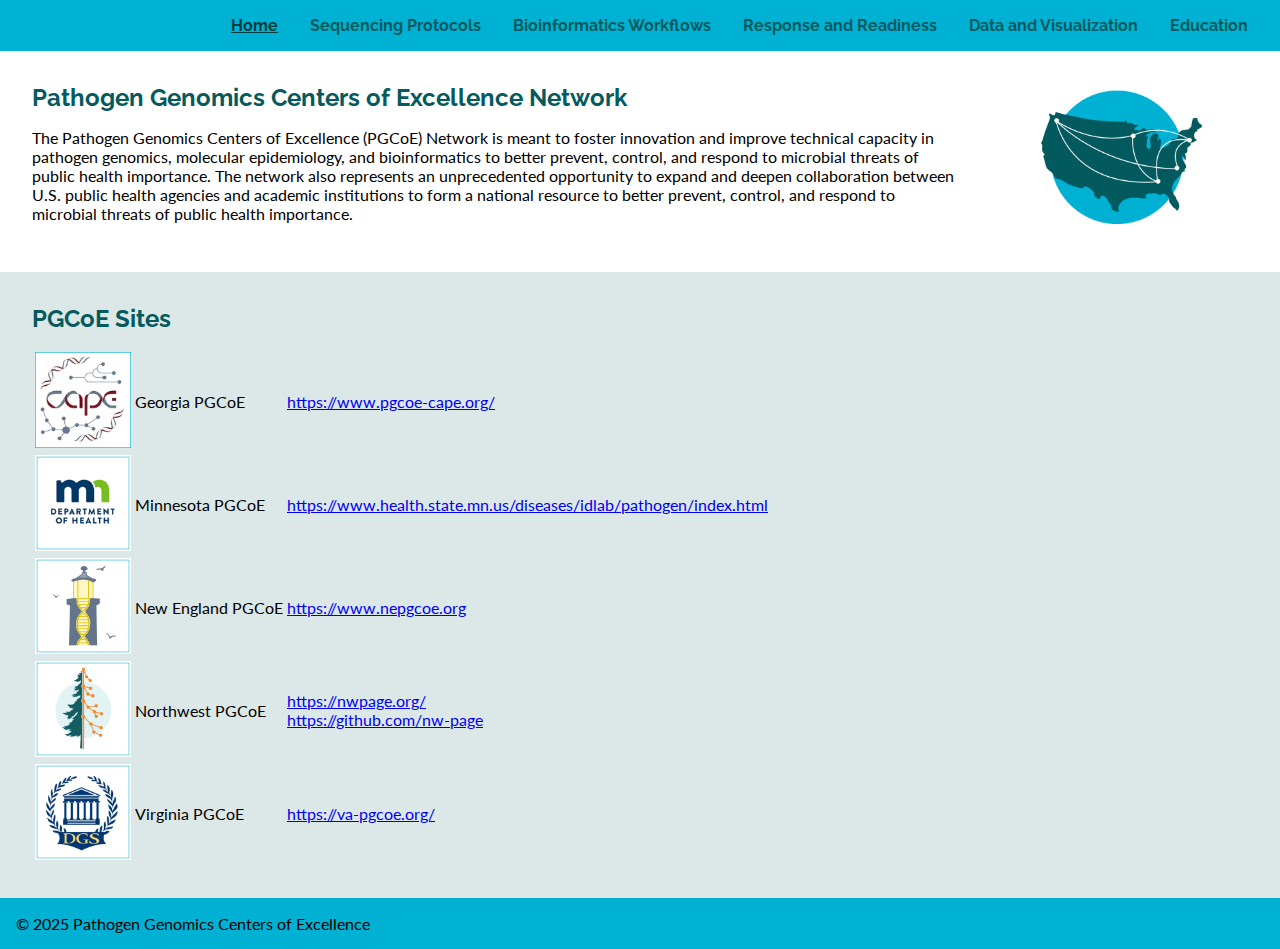
<file: index.html>
<!DOCTYPE html>
<html lang="en">
<head>
  <meta charset="UTF-8">
  <title>PGCoE Network</title>

  <link rel="stylesheet" href="css/styles.css">
  <link href="https://fonts.googleapis.com/css2?family=Lato&family=Raleway:wght@400;700&display=swap" rel="stylesheet">
  
  <style>
    #content {
      margin: 0;
      padding: 0;
    }

    .activePage {
      text-decoration: underline;
      font-weight: bold;
      color: #033C3F; 
      }
  </style>
</head>
  
<body>
  <nav>
    <a href="./"><span class="activePage">Home</span></a>
    <a href="./protocols.html">Sequencing Protocols</a>
    <a href="./workflows.html">Bioinformatics Workflows</a>
    <a href="./response.html">Response and Readiness</a>
    <a href="./dataviz.html">Data and Visualization</a>
    <a href="./education.html">Education</a>
  </nav>

  <div class="top-container">
    <div class="content">
      <h2>Pathogen Genomics Centers of Excellence Network</h2>
      <p>The Pathogen Genomics Centers of Excellence (PGCoE) Network is meant to foster innovation and improve technical capacity in pathogen genomics, molecular epidemiology, and bioinformatics to better prevent, control, and respond to microbial threats of public health importance. The network also represents an unprecedented opportunity to expand and deepen collaboration between U.S. public health agencies and academic institutions to form a national resource to better prevent, control, and respond to microbial threats of public health importance.</p>
    </div>
    <div>
      <img src="img/pgcoe-network-graphic-element.png" alt="PGCoE logo">
    </div>
  </div>

  <div class="bottom-container">
    <h2>PGCoE Sites</h2>
      <table>
      <tr class="row">
        <td><img src="img/logo_square-GA.png" style="width: 6rem;"></td>
        <td>Georgia PGCoE</td>
        <td><a href="https://www.pgcoe-cape.org/">https://www.pgcoe-cape.org/</a></td>
      </tr>
      <tr class="row">
        <td><img src="img/logo_square-MN.png" style="width: 6rem;"></td>
        <td>Minnesota PGCoE</td>
        <td><a href="https://www.health.state.mn.us/diseases/idlab/pathogen/index.html">https://www.health.state.mn.us/diseases/idlab/pathogen/index.html</a></td>
      </tr>
      <tr class="row">
        <td><img src="img/logo_square-NE.png" style="width: 6rem;"></td>
        <td>New England PGCoE</td>
        <td><a href="https://www.nepgcoe.org">https://www.nepgcoe.org</a></td>
      </tr>
      <tr class="row">
        <td><img src="img/logo_square-NW.png" style="width: 6rem;"></td>
        <td>Northwest PGCoE</td>
        <td><a href="https://nwpage.org/">https://nwpage.org/</a><br><a href="https://github.com/nw-page">https://github.com/nw-page</a></td>
      </tr>
      <tr class="row">
        <td><img src="img/logo_square-VA.png" style="width: 6rem;"></td>
        <td>Virginia PGCoE</td>
        <td><a href="https://va-pgcoe.org/">https://va-pgcoe.org/</a></td>
      </tr>
    </table>

</div>

  <footer>
    <p>&copy; 2025 Pathogen Genomics Centers of Excellence</p>
  </footer>
    
</body>
</html>
</file>
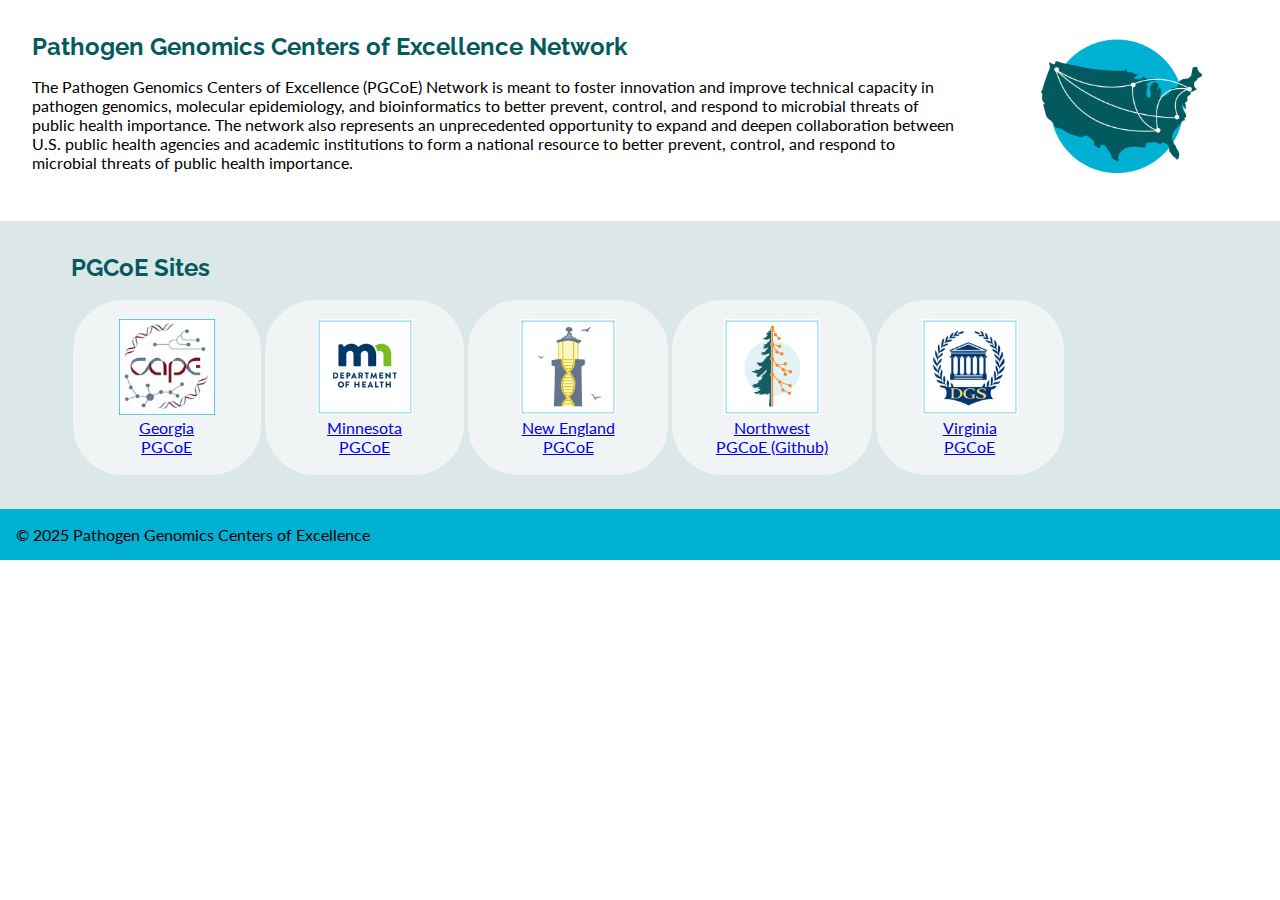
<file: about.html>
<!DOCTYPE html>
<html lang="en">
<head>
  <meta charset="UTF-8">
  <title>Splash template</title>

  <link rel="stylesheet" href="css/styles.css">
  <link href="https://fonts.googleapis.com/css2?family=Lato&family=Raleway:wght@400;700&display=swap" rel="stylesheet">
  
  <style>
    #content {
      margin: 0;
      padding: 0;
    }

    .rounded-box {
      /* Defines the border style, width, and color */
      border: 2px solid #F0F4F5;
      /* Rounds all four corners with a 25-pixel radius */
      border-radius: 50px;
      background-color: #F0F4F5;
      /* Adds some space inside the box for content */
      padding: 1px;
      }

    figure {
  text-align: center; /* Centers the image and figcaption */
      }
      
  </style>
</head>
  
<body>
  <div class="top-container">
    <div class="content">
      <h2>Pathogen Genomics Centers of Excellence Network</h2>
      <p>The Pathogen Genomics Centers of Excellence (PGCoE) Network is meant to foster innovation and improve technical capacity in pathogen genomics, molecular epidemiology, and bioinformatics to better prevent, control, and respond to microbial threats of public health importance. The network also represents an unprecedented opportunity to expand and deepen collaboration between U.S. public health agencies and academic institutions to form a national resource to better prevent, control, and respond to microbial threats of public health importance.</p>
    </div>
    <div>
      <img src="img/pgcoe-network-graphic-element.png" alt="PGCoE logo">
    </div>
  </div>

  <div class="bottom-container">
    <div id="contentBox" style="margin:auto; width=100%">
    <h2>PGCoE Sites</h2>
        <div id="column1" class="rounded-box" style="float:left; margin:2px; width:16%;">
          <figure>
            <img src="img/logo_square-GA.png" alt="GA PGCoE logo" style="width: 6rem;">
            <figcaption><a href="https://www.pgcoe-cape.org/">Georgia PGCoE</a></figcaption>
          </figure>
        </div>
        <div id="column2" class="rounded-box" style="float:left; margin:2px; width:17%;">
          <figure>
            <img src="img/logo_square-MN.png" alt="MN PGCoE logo" style="width: 6rem;">
            <figcaption><a href="https://www.health.state.mn.us/">Minnesota PGCoE</a></figcaption>
          </figure>
        </div>
        <div id="column3" class="rounded-box" style="float:left; margin:2px; width:17%;">
          <figure>
            <img src="img/logo_square-NE.png" alt="NE PGCoE logo" style="width: 6rem;">
            <figcaption><a href="https://www.nepgcoe.org">New England PGCoE</a></figcaption>
          </figure>
        </div>
        <div id="column4" class="rounded-box" style="float:left; margin:2px; width:17%;">
          <figure>
            <img src="img/logo_square-NW.png" alt="NW PGCoE logo" style="width: 6rem;">
            <figcaption><a href="https://nwpage.org/">Northwest PGCoE </a><a href="https://github.com/nw-page">(Github)</a></figcaption>
          </figure>
        </div>
        <div id="column5" class="rounded-box" style="float:left; margin:2px; width:16%;">
          <figure>
            <img src="img/logo_square-VA.png" alt="VA PGCoE logo" style="width: 6rem;">
            <figcaption><a href="https://va-pgcoe.org/">Virginia PGCoE</a></figcaption>
          </figure>
        </div>
      </div>

  </div>

    <footer>
      <p>&copy; 2025 Pathogen Genomics Centers of Excellence</p>
    </footer>
    
  </body>
</html>
</file>
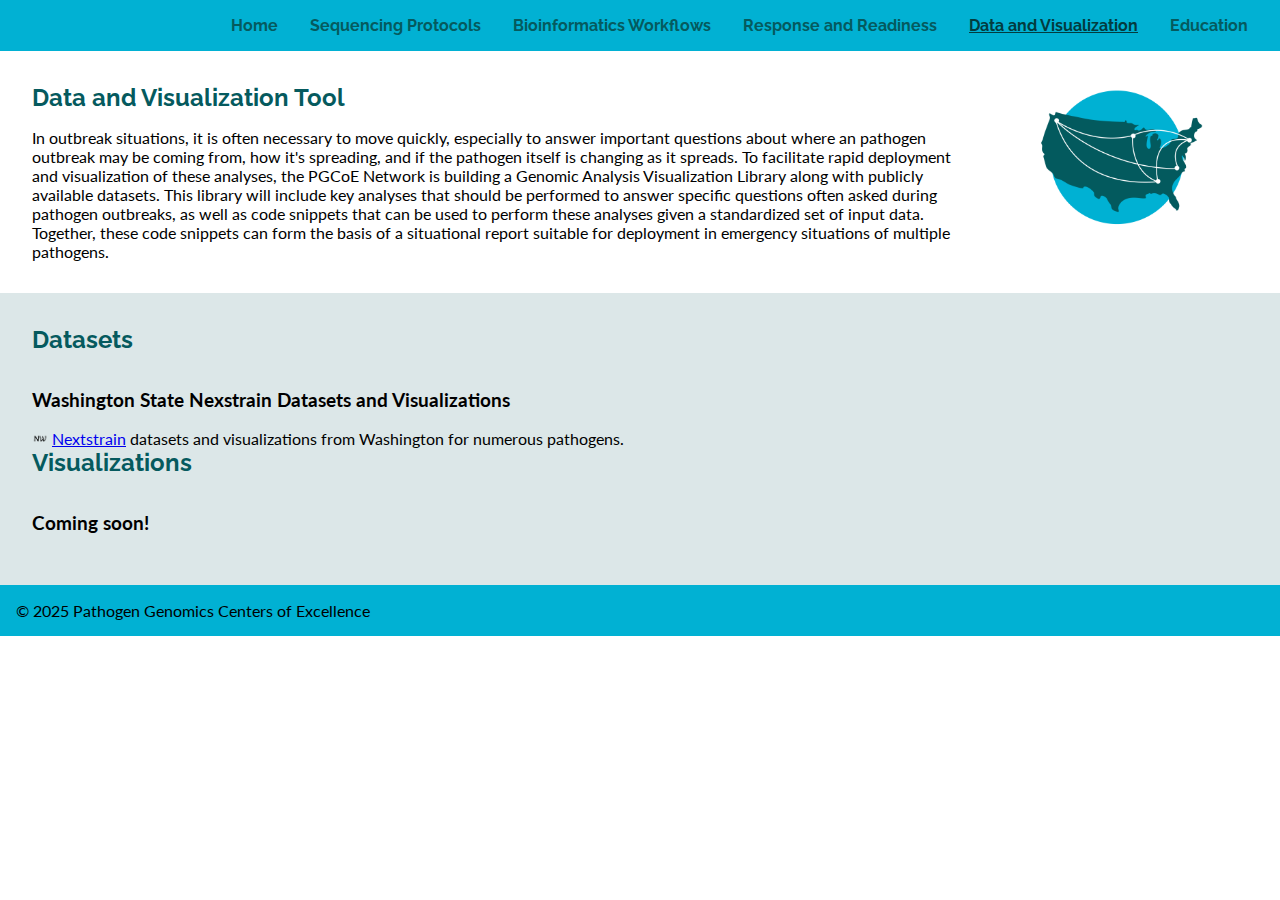
<file: data.html>
<!DOCTYPE html>
<html lang="en">
<head>
  <meta charset="UTF-8">
  <title>PGCoE Network - Data & Visualization Tools</title>

  <link rel="stylesheet" href="css/styles.css">
  <link href="https://fonts.googleapis.com/css2?family=Lato&family=Raleway:wght@400;700&display=swap" rel="stylesheet">
  
  <style>
    #content {
      margin: 0;
      padding: 0;
    }

    .activePage {
      text-decoration: underline;
      font-weight: bold;
      color: #033C3F; 
      }
  </style>
</head>
  
<body>
  <nav>
    <a href="./">Home</a>
    <a href="./protocols.html">Sequencing Protocols</a>
    <a href="./workflows.html">Bioinformatics Workflows</a>
    <a href="./response.html">Response and Readiness</a>
    <a href="./data.html"><span class="activePage">Data and Visualization</span></a>
    <a href="./education.html">Education</a>
  </nav>

  <div class="top-container">
      <div class="content">
        <h2>Data and Visualization Tool</h2>
        <p>In outbreak situations, it is often necessary to move quickly, especially to answer important questions about where an pathogen outbreak may be coming from, how it's spreading, and if the pathogen itself is changing as it spreads. To facilitate rapid deployment and visualization of these analyses, the PGCoE Network is building a Genomic Analysis Visualization Library along with publicly available datasets. This library will include key analyses that should be performed to answer specific questions often asked during pathogen outbreaks, as well as code snippets that can be used to perform these analyses given a standardized set of input data. Together, these code snippets can form the basis of a situational report suitable for deployment in emergency situations of multiple pathogens.<p>
      </div>
      <div>
        <img src="img/pgcoe-network-graphic-element.png" alt="PGCoE logo">
      </div>
    </div>
  
    <div class="bottom-container">
      <h2>Datasets</h2>
      <div class="outer">
        <h3>Washington State Nexstrain Datasets and Visualizations</h3>
        <p><a href="https://nwpage.org/"><img style="display:inline-block; height:1em; width:auto; transform:translate(0, 0.1em)" src="img/icon_square-NW.png"></a> <a href="https://nextstrain.org/groups/wadoh">Nextstrain</a> datasets and visualizations from Washington for numerous pathogens.</p>       
	  </div>

      <h2>Visualizations</h2>
      <div class="outer">
        <h3>Coming soon!</h3>
      </div>
    </div>

  <footer>
    <p>&copy; 2025 Pathogen Genomics Centers of Excellence</p>
  </footer>
    
</body>
</html>
</file>
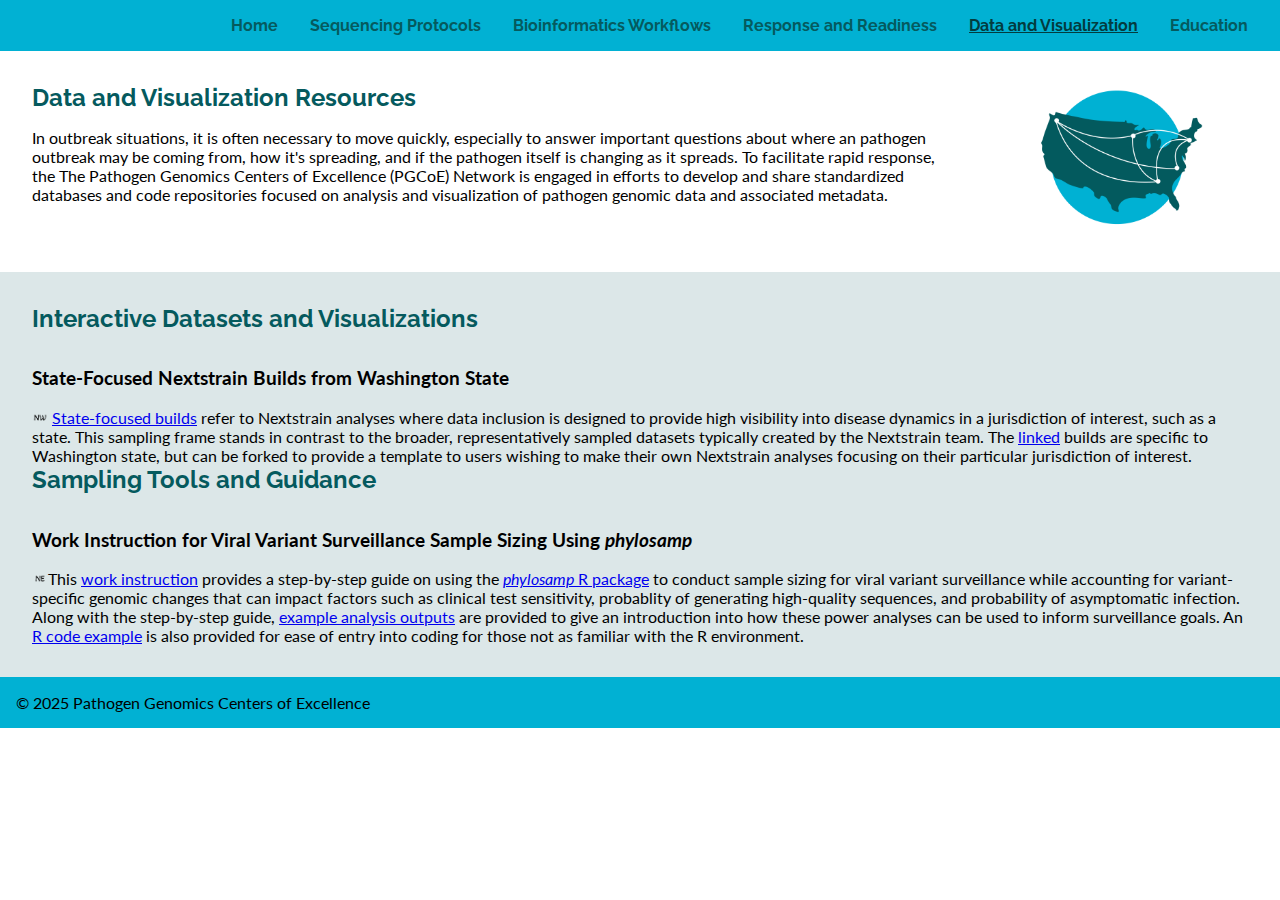
<file: dataviz.html>
<!DOCTYPE html>
<html lang="en">
<head>
  <meta charset="UTF-8">
  <title>PGCoE Network - Data & Visualization Tools</title>

  <link rel="stylesheet" href="css/styles.css">
  <link href="https://fonts.googleapis.com/css2?family=Lato&family=Raleway:wght@400;700&display=swap" rel="stylesheet">
  
  <style>
    #content {
      margin: 0;
      padding: 0;
    }

    .activePage {
      text-decoration: underline;
      font-weight: bold;
      color: #033C3F; 
      }
  </style>
</head>
  
<body>
  <nav>
    <a href="./">Home</a>
    <a href="./protocols.html">Sequencing Protocols</a>
    <a href="./workflows.html">Bioinformatics Workflows</a>
    <a href="./response.html">Response and Readiness</a>
    <a href="./dataviz.html"><span class="activePage">Data and Visualization</span></a>
    <a href="./education.html">Education</a>
  </nav>

  <div class="top-container">
      <div class="content">
        <h2>Data and Visualization Resources</h2>
        <p>In outbreak situations, it is often necessary to move quickly, especially to answer important questions about where an pathogen outbreak may be coming from, how it's spreading, and if the pathogen itself is changing as it spreads. To facilitate rapid response, the The Pathogen Genomics Centers of Excellence (PGCoE) Network is engaged in efforts to develop and share standardized databases and code repositories focused on analysis and visualization of pathogen genomic data and associated metadata.<p>
      </div>
      <div>
        <img src="img/pgcoe-network-graphic-element.png" alt="PGCoE logo">
      </div>
    </div>
  
    <div class="bottom-container">
      <h2>Interactive Datasets and Visualizations</h2>
      <div class="outer">
        <h3>State-Focused Nextstrain Builds from Washington State</h3>
        <p><a href="https://nwpage.org/"><img style="display:inline-block; height:1em; width:auto; transform:translate(0, 0.1em)" src="img/icon_square-NW.png"></a> <a href="https://nextstrain.org/groups/wadoh">State-focused builds</a> refer to Nextstrain analyses where data inclusion is designed to provide high visibility into disease dynamics in a jurisdiction of interest, such as a state. This sampling frame stands in contrast to the broader, representatively sampled datasets typically created by the Nextstrain team. The <a href="https://nextstrain.org/groups/wadoh">linked</a> builds are specific to Washington state, but can be forked to provide a template to users wishing to make their own Nextstrain analyses focusing on their particular jurisdiction of interest.</p>       
	  </div>
      <h2>Sampling Tools and Guidance</h2>
      <div class="outer">
        <h3>Work Instruction for Viral Variant Surveillance Sample Sizing Using <em>phylosamp</em></h3>
        <p><a href=""><img style="display:inline-block; height:1em; width:auto; transform:translate(0, 0.1em)" src="img/icon_square-NE.png"></a>This <a href="files/right_sizing_work_instruction.pdf">work instruction</a> provides a step-by-step guide on using the <a href="https://github.com/HopkinsIDD/phylosamp"><em>phylosamp</em> R package</a> to conduct sample sizing for viral variant surveillance while accounting for variant-specific genomic changes that can impact factors such as clinical test sensitivity, probablity of generating high-quality sequences, and probability of asymptomatic infection. Along with the step-by-step guide, <a href="files/right_sizing_examples.pdf">example analysis outputs</a> are provided to give an introduction into how these power analyses can be used to inform surveillance goals. An <a href="files/right_sizing_code_correctedformat.pdf">R code example</a> is also provided for ease of entry into coding for those not as familiar with the R environment.</p>
      </div>
    </div>

  <footer>
    <p>&copy; 2025 Pathogen Genomics Centers of Excellence</p>
  </footer>
    
</body>
</html>
</file>
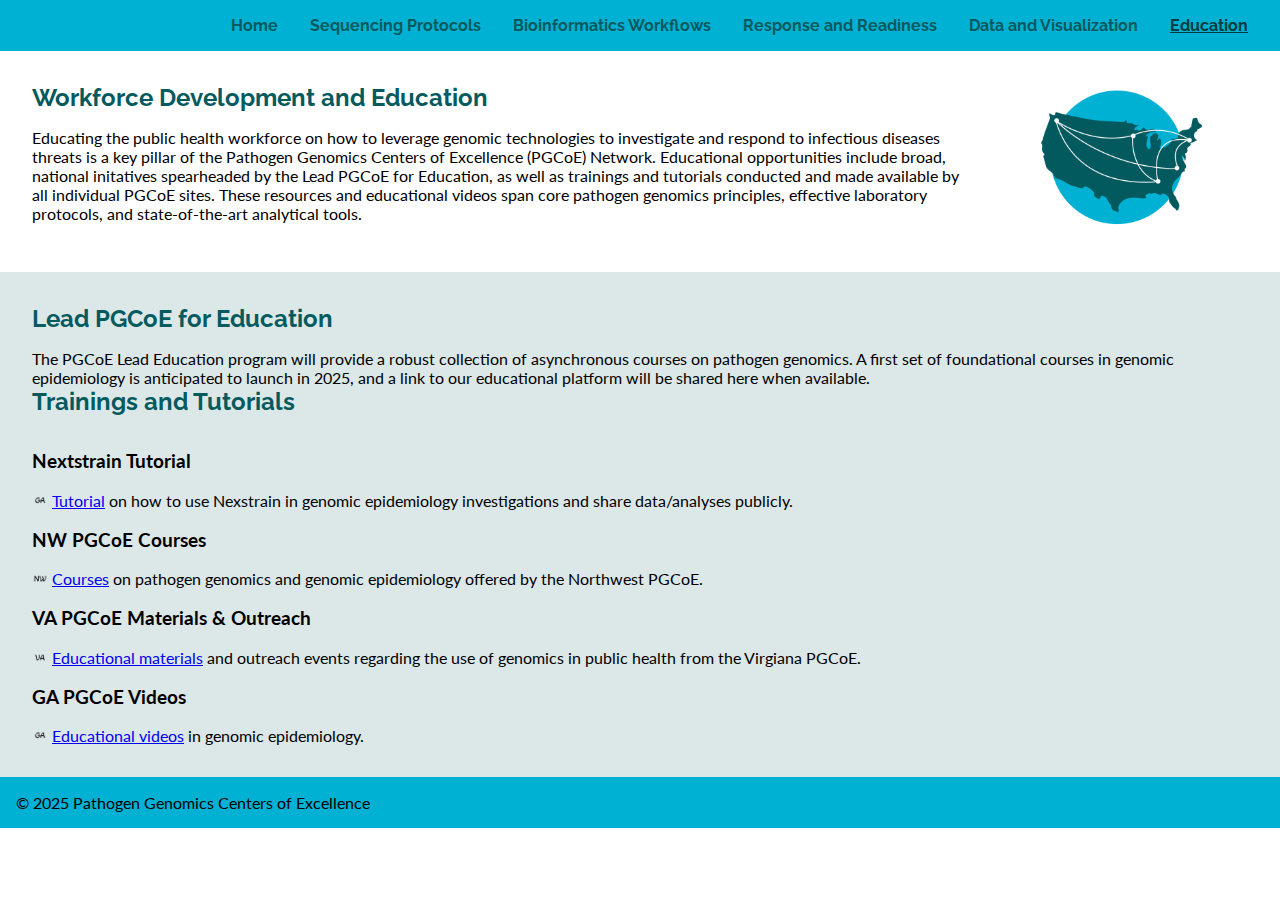
<file: education.html>
<!DOCTYPE html>
<html lang="en">
<head>
  <meta charset="UTF-8">
  <title>PGCoE Network - Education</title>

  <link rel="stylesheet" href="css/styles.css">
  <link href="https://fonts.googleapis.com/css2?family=Lato&family=Raleway:wght@400;700&display=swap" rel="stylesheet">
  
  <style>
    #content {
      margin: 0;
      padding: 0;
    }

    .activePage {
      text-decoration: underline;
      font-weight: bold;
      color: #033C3F; 
      }
  </style>
</head>
  
<body>
  <nav>
    <a href="./">Home</a>
    <a href="./protocols.html">Sequencing Protocols</a>
    <a href="./workflows.html">Bioinformatics Workflows</a>
    <a href="./response.html">Response and Readiness</a>
    <a href="./dataviz.html">Data and Visualization</a>
    <a href="./education.html"><span class="activePage">Education</span></a>
  </nav>

  <div class="top-container">
      <div class="content">
        <h2>Workforce Development and Education</h2>
        <p>Educating the public health workforce on how to leverage genomic technologies to investigate and respond to infectious diseases threats is a key pillar of the Pathogen Genomics Centers of Excellence (PGCoE) Network. Educational opportunities include broad, national initatives spearheaded by the Lead PGCoE for Education, as well as trainings and tutorials conducted and made available by all individual PGCoE sites. These resources and educational videos span core pathogen genomics principles, effective laboratory protocols, and state-of-the-art analytical tools.<p>
      </div>
      <div>
        <img src="img/pgcoe-network-graphic-element.png" alt="PGCoE logo">
      </div>
    </div>
  
    <div class="bottom-container">
      <h2>Lead PGCoE for Education</h2>
      <div class="outer">
        <p>The PGCoE Lead Education program will provide a robust collection of asynchronous courses on pathogen genomics. A first set of foundational courses in genomic epidemiology is anticipated to launch in 2025, and a link to our educational platform will be shared here when available.</p>
      </div>

      <h2>Trainings and Tutorials</h2>
      <div class="outer">
        <h3>Nextstrain Tutorial</h3>
        <p><a href="https://www.pgcoe-cape.org/"><img style="display:inline-block; height:1em; width:auto; transform:translate(0, 0.1em)" src="img/icon_square-GA.png"></a> <a href="https://github.com/PGCoE-CAPE/Tutorials">Tutorial</a> on how to use Nexstrain in genomic epidemiology investigations and share data/analyses publicly.</p>
        
        <h3>NW PGCoE Courses</h3>
        <p><a href="https://nwpage.org/"><img style="display:inline-block; height:1em; width:auto; transform:translate(0, 0.1em)" src="img/icon_square-NW.png"></a> <a href="https://nwpage.org/educational-resources">Courses</a> on pathogen genomics and genomic epidemiology offered by the Northwest PGCoE.</p>
	  
        <h3>VA PGCoE Materials & Outreach</h3>
        <p><a href="https://va-pgcoe.org/"><img style="display:inline-block; height:1em; width:auto; transform:translate(0, 0.1em)" src="img/icon_square-VA.png"></a> <a href="https://va-pgcoe.org/education-and-outreach">Educational materials</a> and outreach events regarding the use of genomics in public health from the Virgiana PGCoE.</p>

        <h3>GA PGCoE Videos</h3>
        <p><a href="https://www.pgcoe-cape.org/"><img style="display:inline-block; height:1em; width:auto; transform:translate(0, 0.1em)" src="img/icon_square-GA.png"></a> <a href="https://www.pgcoe-cape.org/education">Educational videos</a> in genomic epidemiology.</p>
      </div>
    </div>

  <footer>
    <p>&copy; 2025 Pathogen Genomics Centers of Excellence</p>
  </footer>
    
</body>
</html>
</file>
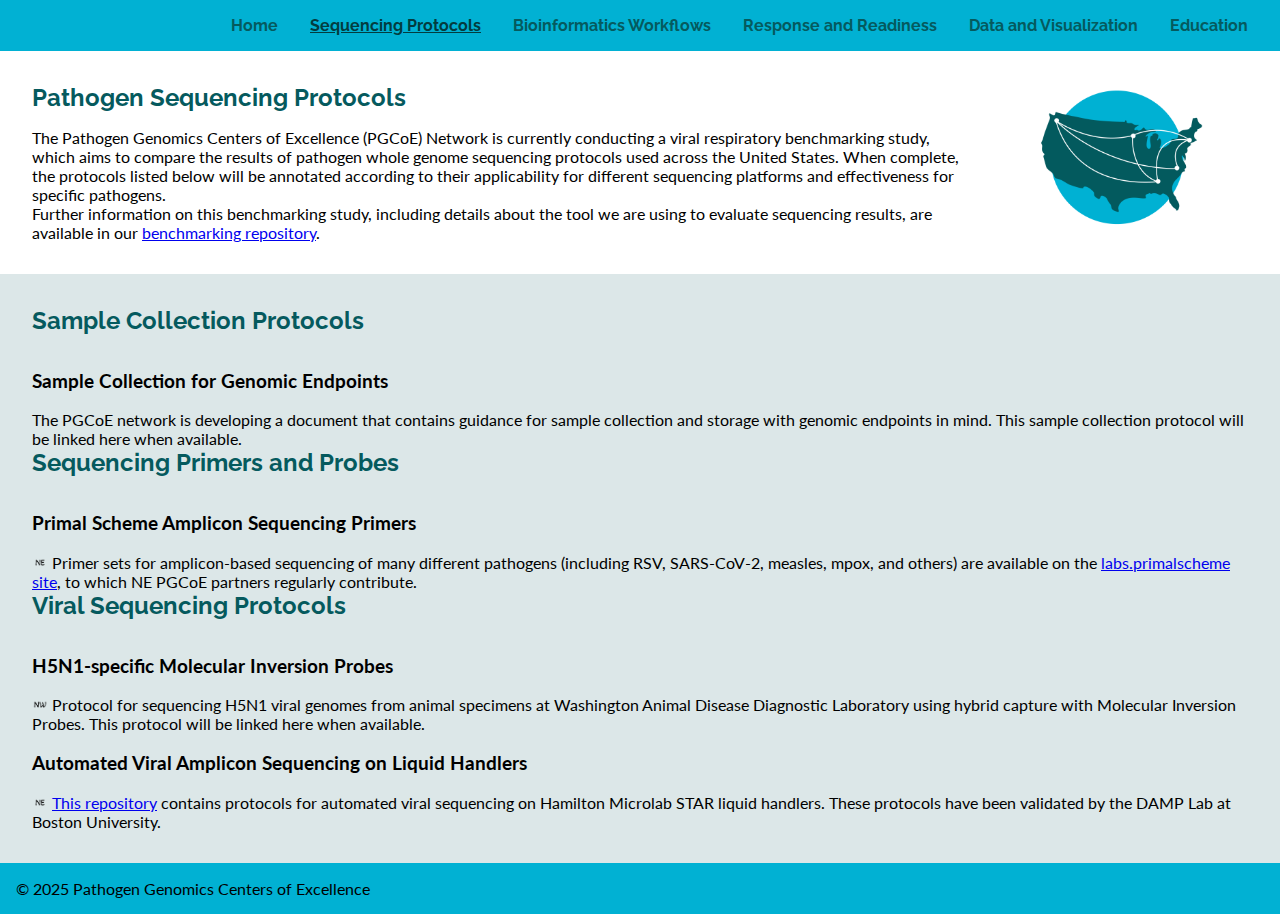
<file: protocols.html>
<!DOCTYPE html>
<html lang="en">
<head>
  <meta charset="UTF-8">
  <title>PGCoE Network - Sequencing Protocols</title>

  <link rel="stylesheet" href="css/styles.css">
  <link href="https://fonts.googleapis.com/css2?family=Lato&family=Raleway:wght@400;700&display=swap" rel="stylesheet">
  
  <style>
    #content {
      margin: 0;
      padding: 0;
    }

    .activePage {
      text-decoration: underline;
      font-weight: bold;
      color: #033C3F; 
      }
  </style>
</head>
  
<body>
  <nav>
    <a href="./">Home</a>
    <a href="./protocols.html"><span class="activePage">Sequencing Protocols</span></a>
    <a href="./workflows.html">Bioinformatics Workflows</a>
    <a href="./response.html">Response and Readiness</a>
    <a href="./dataviz.html">Data and Visualization</a>
    <a href="./education.html">Education</a>
  </nav>

  <div class="top-container">
      <div class="content">
        <h2>Pathogen Sequencing Protocols</h2>
        <p>The Pathogen Genomics Centers of Excellence (PGCoE) Network is currently conducting a viral respiratory benchmarking study, which aims to compare the results of pathogen whole genome sequencing protocols used across the United States. When complete, the protocols listed below will be annotated according to their applicability for different sequencing platforms and effectiveness for specific pathogens.</p>
      </p>Further information on this benchmarking study, including details about the tool we are using to evaluate sequencing results, are available in our <a href="https://github.com/pgcoe/benchmarking">benchmarking repository</a>.</p>
      </div>
      <div>
        <img src="img/pgcoe-network-graphic-element.png" alt="PGCoE logo">
      </div>
    </div>
  
    <div class="bottom-container">
        <h2>Sample Collection Protocols</h2>
          <div class="outer">
            <h3>Sample Collection for Genomic Endpoints</h3>
            <p>The PGCoE network is developing a document that contains guidance for sample collection and storage with genomic endpoints in mind. This sample collection protocol will be linked here when available.</p>
          </div>

        <h2>Sequencing Primers and Probes</h2>
          <div class="outer">
              <h3>Primal Scheme Amplicon Sequencing Primers</h3>
              <p><a href="https://nepgcoe.org/resources.html"><img style="display:inline-block; height:1em; width:auto; transform:translate(0, 0.1em)" src="img/icon_square-NE.png"></a> Primer sets for amplicon-based sequencing of many different pathogens (including RSV, SARS-CoV-2, measles, mpox, and others) are available on the <a href="https://labs.primalscheme.com/">labs.primalscheme site</a>, to which NE PGCoE partners regularly contribute.</p>
          </div>

        <h2>Viral Sequencing Protocols</h2>
          <div class="outer">
              <h3>H5N1-specific Molecular Inversion Probes</h3>
              <p><a href="https://nwpage.org/"><img style="display:inline-block; height:1em; width:auto; transform:translate(0, 0.1em)" src="img/icon_square-NW.png"></a> Protocol for sequencing H5N1 viral genomes from animal specimens at Washington Animal Disease Diagnostic Laboratory using hybrid capture with Molecular Inversion Probes. This protocol will be linked here when available.</p>

              <h3>Automated Viral Amplicon Sequencing on Liquid Handlers</h3>
              <p><a href="https://nepgcoe.org/resources.html"><img style="display:inline-block; height:1em; width:auto; transform:translate(0, 0.1em)" src="img/icon_square-NE.png"></a> <a href="https://github.com/DAMPLAB/Viral-Amplicon-Pipeline">This repository</a> contains protocols for automated viral sequencing on Hamilton Microlab STAR liquid handlers. These protocols have been validated by the DAMP Lab at Boston University.</p>
          </div>

        </div>

  <footer>
    <p>&copy; 2025 Pathogen Genomics Centers of Excellence</p>
  </footer>
    
</body>
</html>
</file>
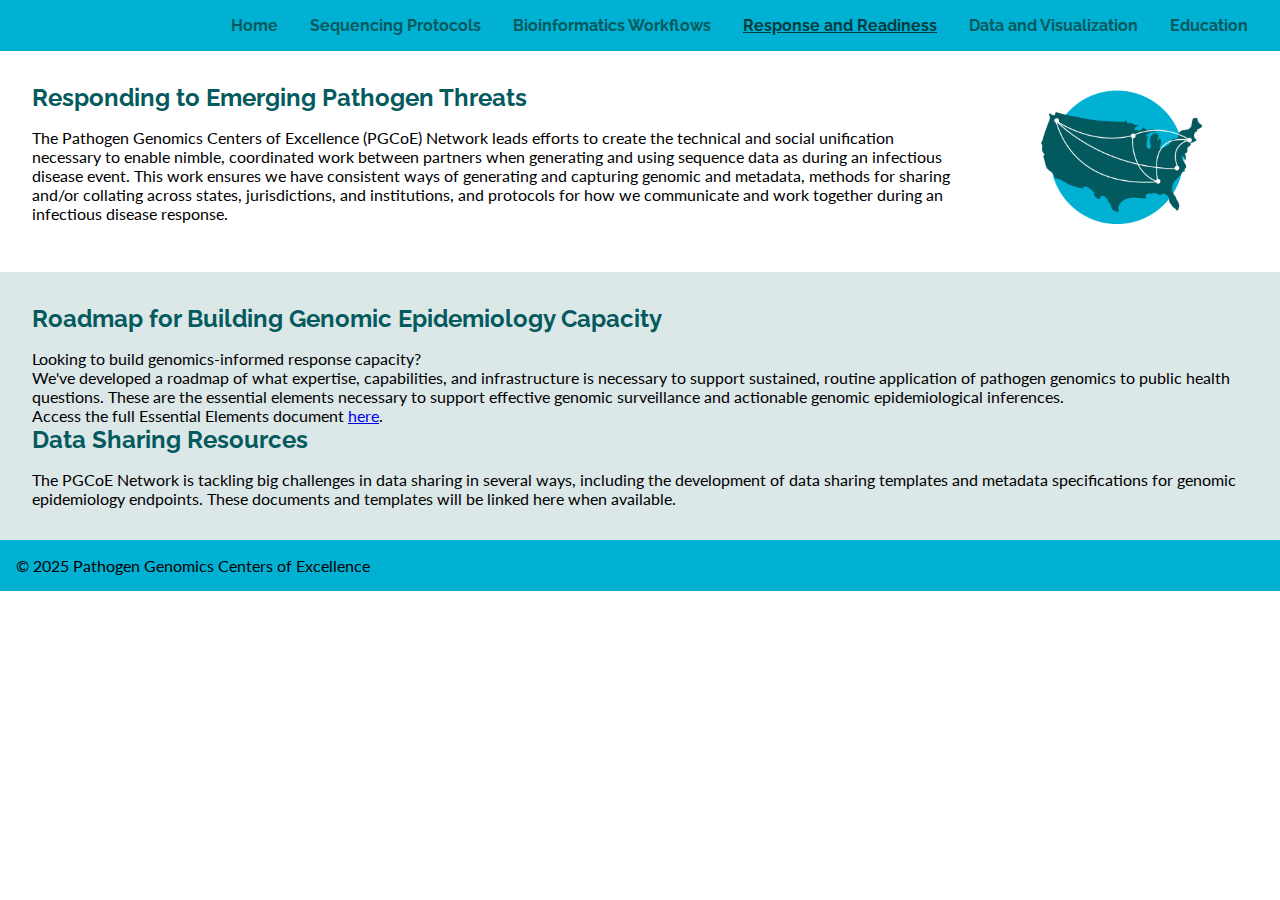
<file: response.html>
<!DOCTYPE html>
<html lang="en">
<head>
  <meta charset="UTF-8">
  <title>PGCoE Network - Response and Readiness</title>

  <link rel="stylesheet" href="css/styles.css">
  <link href="https://fonts.googleapis.com/css2?family=Lato&family=Raleway:wght@400;700&display=swap" rel="stylesheet">
  
  <style>
    #content {
      margin: 0;
      padding: 0;
    }

    .activePage {
      text-decoration: underline;
      font-weight: bold;
      color: #033C3F; 
      }
  </style>
</head>
  
<body>
  <nav>
    <a href="./">Home</a>
    <a href="./protocols.html">Sequencing Protocols</a>
    <a href="./workflows.html">Bioinformatics Workflows</a>
    <a href="./response.html"><span class="activePage">Response and Readiness</span></a>
    <a href="./dataviz.html">Data and Visualization</a>
    <a href="./education.html">Education</a>
  </nav>

  <div class="top-container">
      <div class="content">
        <h2>Responding to Emerging Pathogen Threats</h2>
        <p>The Pathogen Genomics Centers of Excellence (PGCoE) Network leads efforts to create the technical and social unification necessary to enable nimble, coordinated work between partners when generating and using sequence data as during an infectious disease event. This work ensures we have consistent ways of generating and capturing genomic and metadata, methods for sharing and/or collating across states, jurisdictions, and institutions, and protocols for how we communicate and work together during an infectious disease response.</p>
      </div>
      <div>
        <img src="img/pgcoe-network-graphic-element.png" alt="PGCoE logo">
      </div>
    </div>
  
    <div class="bottom-container">
        <h2>Roadmap for Building Genomic Epidemiology Capacity</h2>
        <div class="outer">
            <p>Looking to build genomics-informed response capacity?</p>
            <p>We've developed a roadmap of what expertise, capabilities, and infrastructure is necessary to support sustained, routine application of pathogen genomics to public health questions. These are the essential elements necessary to support effective genomic surveillance and actionable genomic epidemiological inferences.</p>
            <p>Access the full Essential Elements document <a href="https://github.com/PGCoE/resources">here</a>.</p>
        </div>

        <h2>Data Sharing Resources</h2>
        <div class="outer">
            <p>The PGCoE Network is tackling big challenges in data sharing in several ways, including the development of data sharing templates and metadata specifications for genomic epidemiology endpoints. These documents and templates will be linked here when available. </p>
        </div>
       
    </div>
    
  <footer>
    <p>&copy; 2025 Pathogen Genomics Centers of Excellence</p>
  </footer>
    
</body>
</html>
</file>
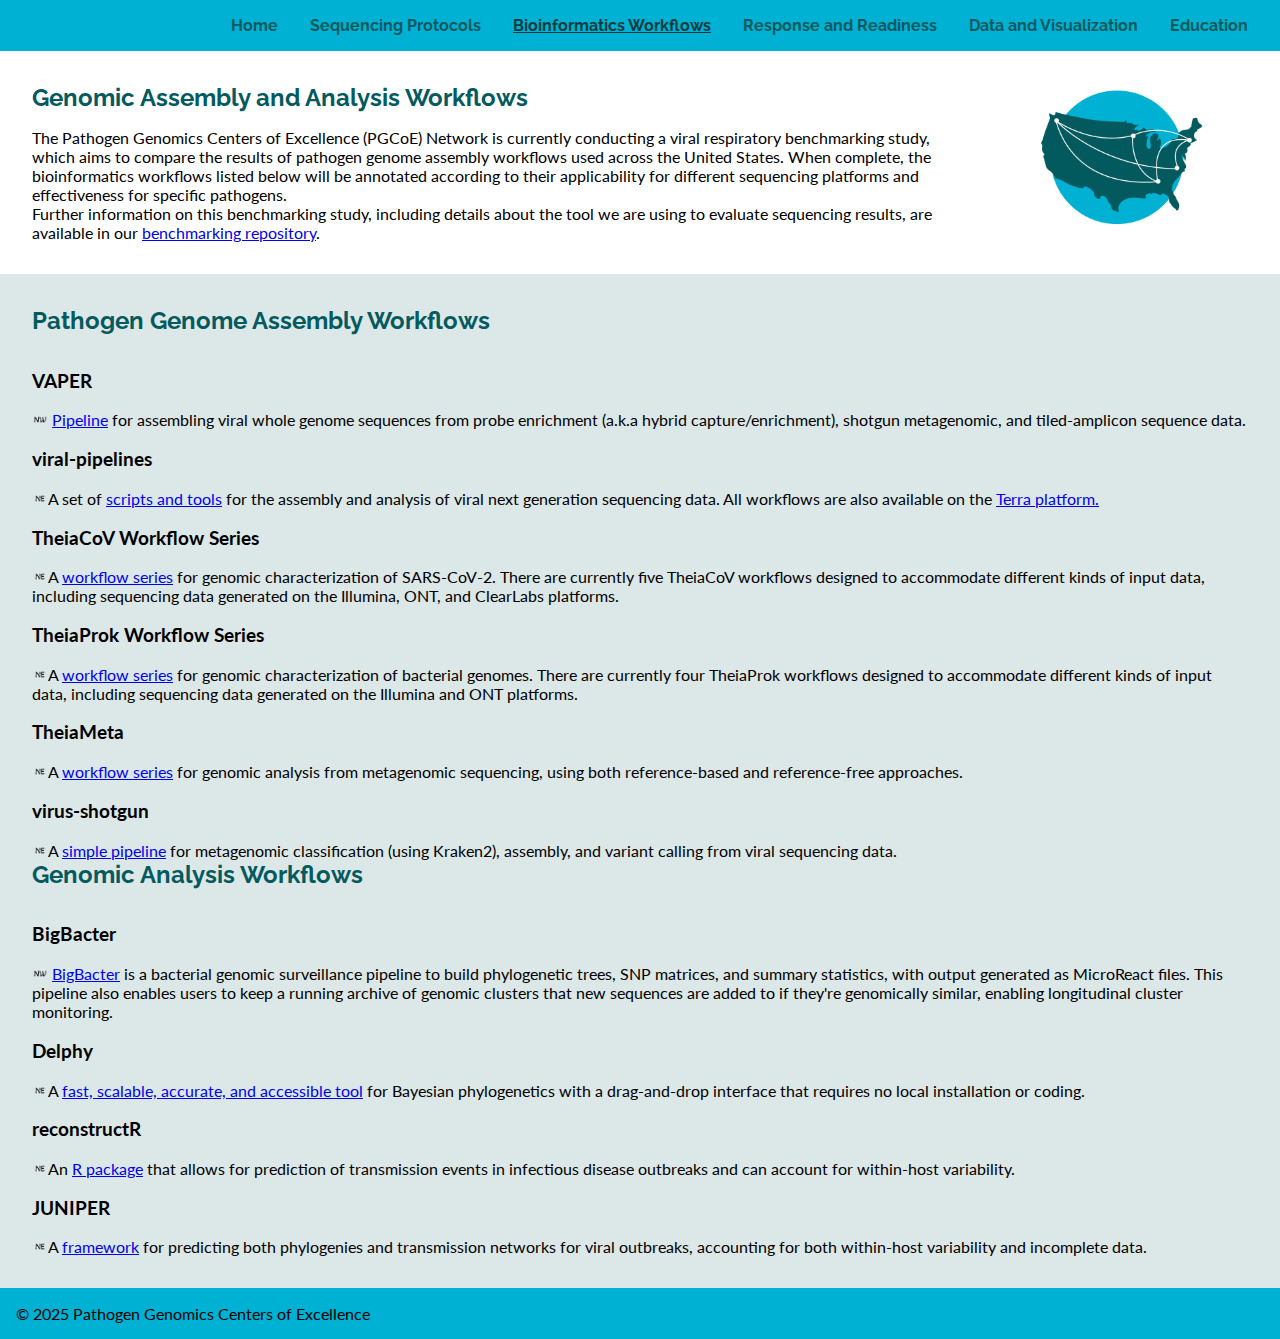
<file: workflows.html>
<!DOCTYPE html>
<html lang="en">
<head>
  <meta charset="UTF-8">
  <title>PGCoE Network - Bioinformatic Workflows</title>

  <link rel="stylesheet" href="css/styles.css">
  <link href="https://fonts.googleapis.com/css2?family=Lato&family=Raleway:wght@400;700&display=swap" rel="stylesheet">
  
  <style>
    #content {
      margin: 0;
      padding: 0;
    }

    .activePage {
      text-decoration: underline;
      font-weight: bold;
      color: #033C3F; 
      }
  </style>
</head>
  
<body>
  <nav>
    <a href="./">Home</a>
    <a href="./protocols.html">Sequencing Protocols</a>
    <a href="./workflows.html"><span class="activePage">Bioinformatics Workflows</span></a>
    <a href="./response.html">Response and Readiness</a>
    <a href="./dataviz.html">Data and Visualization</a>
    <a href="./education.html">Education</a>
  </nav>

  <div class="top-container">
      <div class="content">
        <h2>Genomic Assembly and Analysis Workflows</h2>
        <p>The Pathogen Genomics Centers of Excellence (PGCoE) Network is currently conducting a viral respiratory benchmarking study, which aims to compare the results of pathogen genome assembly workflows used across the United States. When complete, the bioinformatics workflows listed below will be annotated according to their applicability for different sequencing platforms and effectiveness for specific pathogens.<p>
        <p>Further information on this benchmarking study, including details about the tool we are using to evaluate sequencing results, are available in our <a href="https://github.com/pgcoe/benchmarking">benchmarking repository</a>.</p>
      </div>
      <div>
        <img src="img/pgcoe-network-graphic-element.png" alt="PGCoE logo">
      </div>
    </div>
  
    <div class="bottom-container">
      <h2>Pathogen Genome Assembly Workflows</h2>
      <div class="outer">
        <h3>VAPER</h3>
        <p><a href="https://nwpage.org/"><img style="display:inline-block; height:1em; width:auto; transform:translate(0, 0.1em)" src="img/icon_square-NW.png"></a> <a href="https://nwpage.org/node/17">Pipeline</a> for assembling viral whole genome sequences from probe enrichment (a.k.a hybrid capture/enrichment), shotgun metagenomic, and tiled-amplicon sequence data.</p>       
        
        <h3>viral-pipelines</h3>
        <p><a href="https://nepgcoe.org/resources.html"><img style="display:inline-block; height:1em; width:auto; transform:translate(0, 0.1em)" src="img/icon_square-NE.png"></a>A set of <a href="https://github.com/broadinstitute/viral-pipelines">scripts and tools</a> for the assembly and analysis of viral next generation sequencing data. All workflows are also available on the <a href="https://app.terra.bio/#workspaces/pathogen-genomic-surveillance/COVID-19">Terra platform.</a></p>
        
        <h3>TheiaCoV Workflow Series</h3>	
	      <p><a href="https://nepgcoe.org/resources.html"><img style="display:inline-block; height:1em; width:auto; transform:translate(0, 0.1em)" src="img/icon_square-NE.png"></a>A <a href="https://theiagen.github.io/public_health_bioinformatics/latest/workflows/genomic_characterization/theiacov/">workflow series</a> for genomic characterization of SARS-CoV-2. There are currently five TheiaCoV workflows designed to accommodate different kinds of input data, including sequencing data generated on the Illumina, ONT, and ClearLabs platforms.</a></p>
        
        <h3>TheiaProk Workflow Series</h3>	
	      <p><a href="https://nepgcoe.org/resources.html"><img style="display:inline-block; height:1em; width:auto; transform:translate(0, 0.1em)" src="img/icon_square-NE.png"></a>A <a href="https://theiagen.github.io/public_health_bioinformatics/latest/workflows/genomic_characterization/theiaprok/">workflow series</a> for genomic characterization of bacterial genomes. There are currently four TheiaProk workflows designed to accommodate different kinds of input data, including sequencing data generated on the Illumina and ONT platforms.</a></p>
        
        <h3>TheiaMeta</h3>	
	      <p><a href="https://nepgcoe.org/resources.html"><img style="display:inline-block; height:1em; width:auto; transform:translate(0, 0.1em)" src="img/icon_square-NE.png"></a>A <a href="https://theiagen.github.io/public_health_bioinformatics/latest/workflows/genomic_characterization/theiameta/">workflow series</a> for genomic analysis from metagenomic sequencing, using both reference-based and reference-free approaches.</a></p>
        
        <h3>virus-shotgun</h3>	
	      <p><a href="https://nepgcoe.org/resources.html"><img style="display:inline-block; height:1em; width:auto; transform:translate(0, 0.1em)" src="img/icon_square-NE.png"></a>A <a href="https://github.com/neidl-connor-lab/virus-shotgun">simple pipeline</a> for metagenomic classification (using Kraken2), assembly, and variant calling from viral sequencing data.</a></p>
	    </div>

      <h2>Genomic Analysis Workflows</h2>
      <div class="outer">
        <h3>BigBacter</h3>
        <p><a href="https://nwpage.org/"><img style="display:inline-block; height:1em; width:auto; transform:translate(0, 0.1em)" src="img/icon_square-NW.png"></a> <a href="https://nwpage.org/tool-workflow/bigbacter">BigBacter</a> is a bacterial genomic surveillance pipeline to build phylogenetic trees, SNP matrices, and summary statistics, with output generated as MicroReact files. This pipeline also enables users to keep a running archive of genomic clusters that new sequences are added to if they're genomically similar, enabling longitudinal cluster monitoring.</p>

        <h3>Delphy</h3>
        <p><a href="https://nepgcoe.org/resources.html"><img style="display:inline-block; height:1em; width:auto; transform:translate(0, 0.1em)" src="img/icon_square-NE.png"></a>A <a href="https://delphy.fathom.info/">fast, scalable, accurate, and accessible tool</a> for Bayesian phylogenetics with a drag-and-drop interface that requires no local installation or coding.</a></p>
        
        <h3>reconstructR</h3>
        <p><a href="https://nepgcoe.org/resources.html"><img style="display:inline-block; height:1em; width:auto; transform:translate(0, 0.1em)" src="img/icon_square-NE.png"></a>An <a href="https://github.com/broadinstitute/reconstructR">R package</a> that allows for prediction of transmission events in infectious disease outbreaks and can account for within-host variability.</a></p>
        
        <h3>JUNIPER</h3>
        <p><a href="https://nepgcoe.org/resources.html"><img style="display:inline-block; height:1em; width:auto; transform:translate(0, 0.1em)" src="img/icon_square-NE.png"></a>A <a href="https://github.com/broadinstitute/juniper-analyses">framework</a> for predicting both phylogenies and transmission networks for viral outbreaks, accounting for both within-host variability and incomplete data.</a></p>
      </div>
    </div>

  <footer>
    <p>&copy; 2025 Pathogen Genomics Centers of Excellence</p>
  </footer>
    
</body>
</html>
</file>
<file: css/styles.css>
/* Main display styles, incl nav bar and footer */
body {
  margin: 0;
  font-family: 'Lato', sans-serif;
}

nav {
  background-color: #01B1D3;
  padding: 1rem 2rem;
  position: sticky;
  top: 0;
  color: #055A5E;
  font-family: 'Raleway', sans-serif;
  display: flex;
  justify-content: flex-end;
  gap: 2rem;
}

nav a {
  color: #055A5E;
  text-decoration: none;
  font-weight: bold;
  cursor: pointer;
  transition: color 0.2s ease;
}

nav a:hover {
  text-decoration: underline;
  color: #027B84;
}

nav a.active {
  text-decoration: underline;
  color: #033c3f; 
}

footer {
  background-color: #01B1D3; 
  color: #055A5E; 
  text-align: center; 
  padding: 1rem; 
  font-family: 'Raleway', sans-serif;"
}

footer a {
  color: #055A5E;
  text-decoration: underline;
}

/* Global text styles */
h2 {
  font-family: 'Raleway', sans-serif;
  color: #055A5E;
  text-align: left;
  margin: 0 0 1rem 0;
}

p {
  font-family: 'Lato', sans-serif;
  color: black;
  text-align: left;
  margin: 0;
}

/* Content container styles */
.top-container {
  display: flex;
  justify-content: space-between;
  align-items: flex-start;
  background-color: white;
  padding: 2rem;
}

.top-container .content {
  flex: 1;
  padding-right: 2rem;
}

.top-container img {
  width: 20vw;
  height: auto;
}

.bottom-container {
  display: flex;
  flex-direction: column;
  align-items: flex-start;
  background-color: #DCE7E8;
  padding: 2rem;
}
</file>
